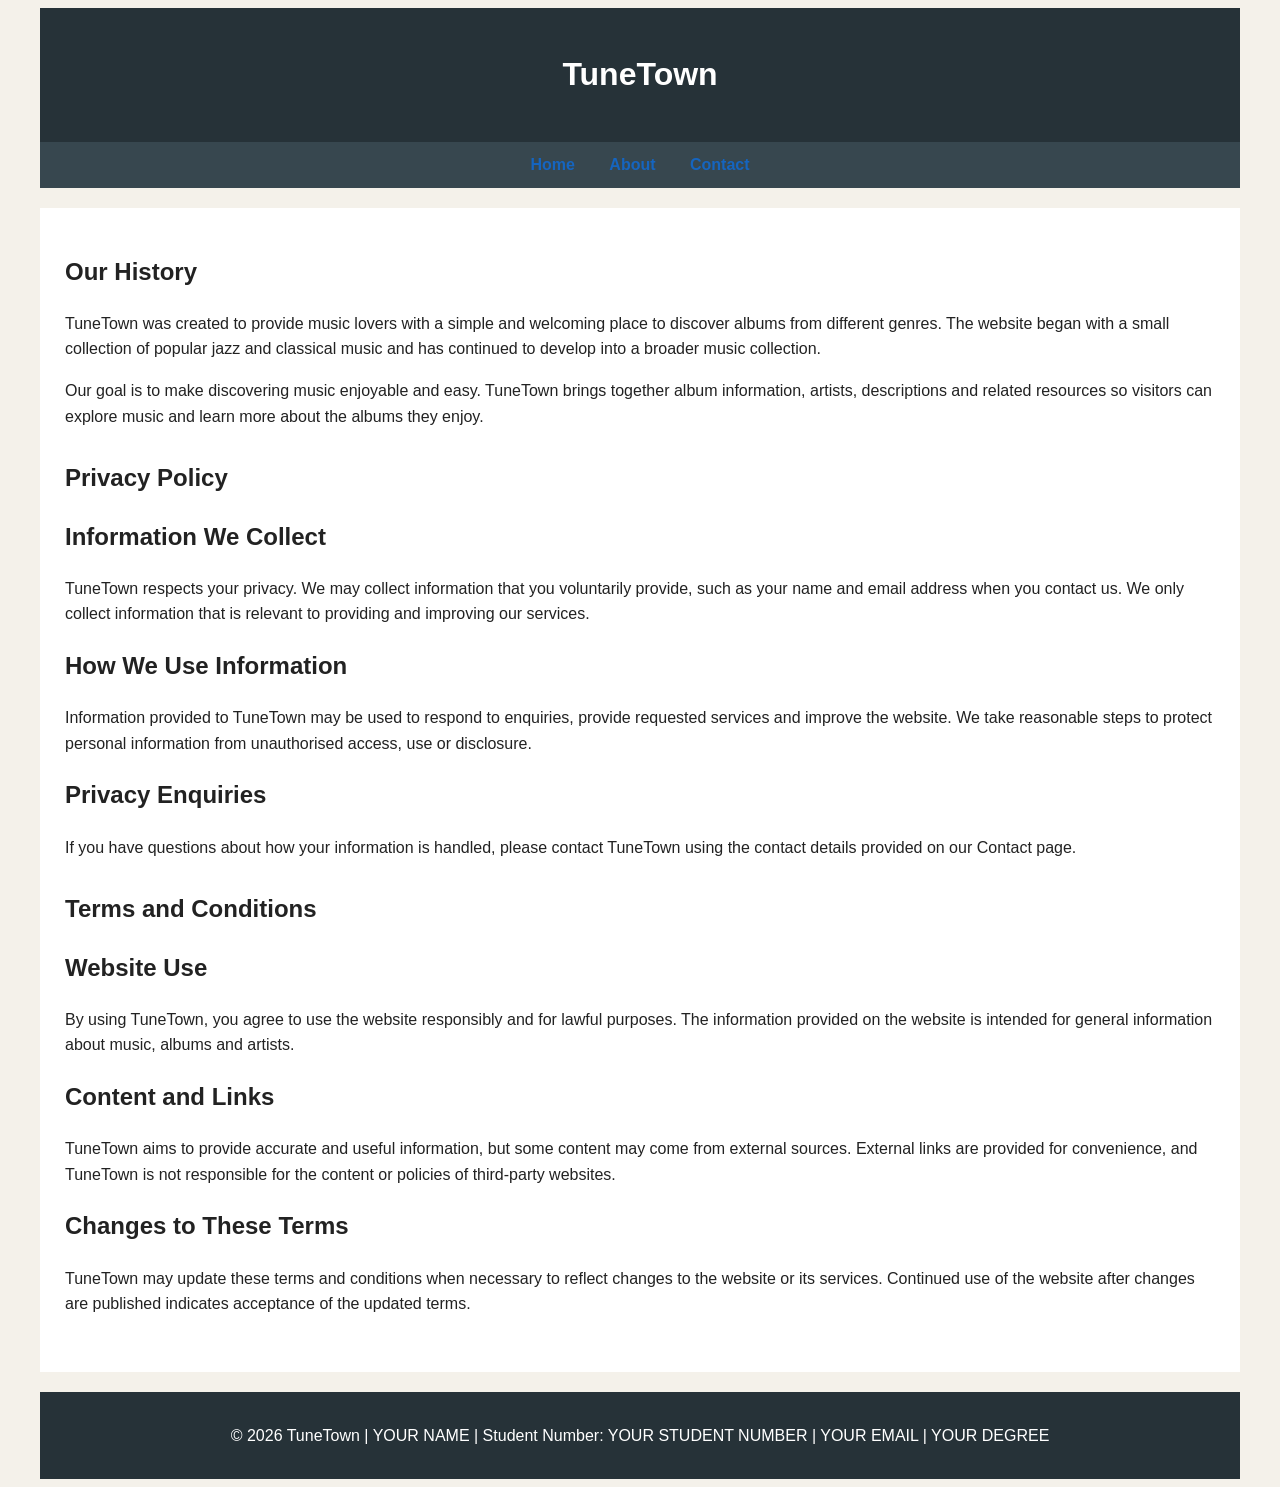
<file: about.html>
<!-- File: about.html
     Name: Quoc Bao Vu
     Date: 30/09/2026
-->
<!DOCTYPE html>
<html lang="en">

<head>
    <meta charset="UTF-8">
    <meta name="viewport" content="width=device-width, initial-scale=1.0">
    <title>TuneTown - About Us</title>
    <link rel="stylesheet" href="style.css">
</head>

<body>

    <!-- Site header and navigation -->
    <header>
        <h1>TuneTown</h1>
    </header>

    <nav>
        <ul>
            <li><a href="index.html">Home</a></li>
            <li><a href="about.html">About</a></li>
            <li><a href="contact.html">Contact</a></li>
        </ul>
    </nav>

    <main>

        <!-- History section -->
        <section>
            <h1>Our History</h1>

            <p>
                TuneTown was created to provide music lovers with a simple
                and welcoming place to discover albums from different genres.
                The website began with a small collection of popular jazz
                and classical music and has continued to develop into a
                broader music collection.
            </p>

            <p>
                Our goal is to make discovering music enjoyable and easy.
                TuneTown brings together album information, artists,
                descriptions and related resources so visitors can explore
                music and learn more about the albums they enjoy.
            </p>
        </section>

        <!-- Privacy policy section -->
        <section>
            <h1>Privacy Policy</h1>

            <h2>Information We Collect</h2>

            <p>
                TuneTown respects your privacy. We may collect information
                that you voluntarily provide, such as your name and email
                address when you contact us. We only collect information
                that is relevant to providing and improving our services.
            </p>

            <h2>How We Use Information</h2>

            <p>
                Information provided to TuneTown may be used to respond to
                enquiries, provide requested services and improve the
                website. We take reasonable steps to protect personal
                information from unauthorised access, use or disclosure.
            </p>

            <h2>Privacy Enquiries</h2>

            <p>
                If you have questions about how your information is handled,
                please contact TuneTown using the contact details provided
                on our Contact page.
            </p>
        </section>

        <!-- Terms and conditions section -->
        <section>
            <h1>Terms and Conditions</h1>

            <h2>Website Use</h2>

            <p>
                By using TuneTown, you agree to use the website responsibly
                and for lawful purposes. The information provided on the
                website is intended for general information about music,
                albums and artists.
            </p>

            <h2>Content and Links</h2>

            <p>
                TuneTown aims to provide accurate and useful information,
                but some content may come from external sources. External
                links are provided for convenience, and TuneTown is not
                responsible for the content or policies of third-party
                websites.
            </p>

            <h2>Changes to These Terms</h2>

            <p>
                TuneTown may update these terms and conditions when necessary
                to reflect changes to the website or its services. Continued
                use of the website after changes are published indicates
                acceptance of the updated terms.
            </p>
        </section>

    </main>

    <!-- Copyright and student information -->
    <footer>
        <p>
            &copy; 2026 TuneTown | YOUR NAME | Student Number: YOUR STUDENT NUMBER |
            YOUR EMAIL | YOUR DEGREE
        </p>
    </footer>

</body>

</html>
</file>
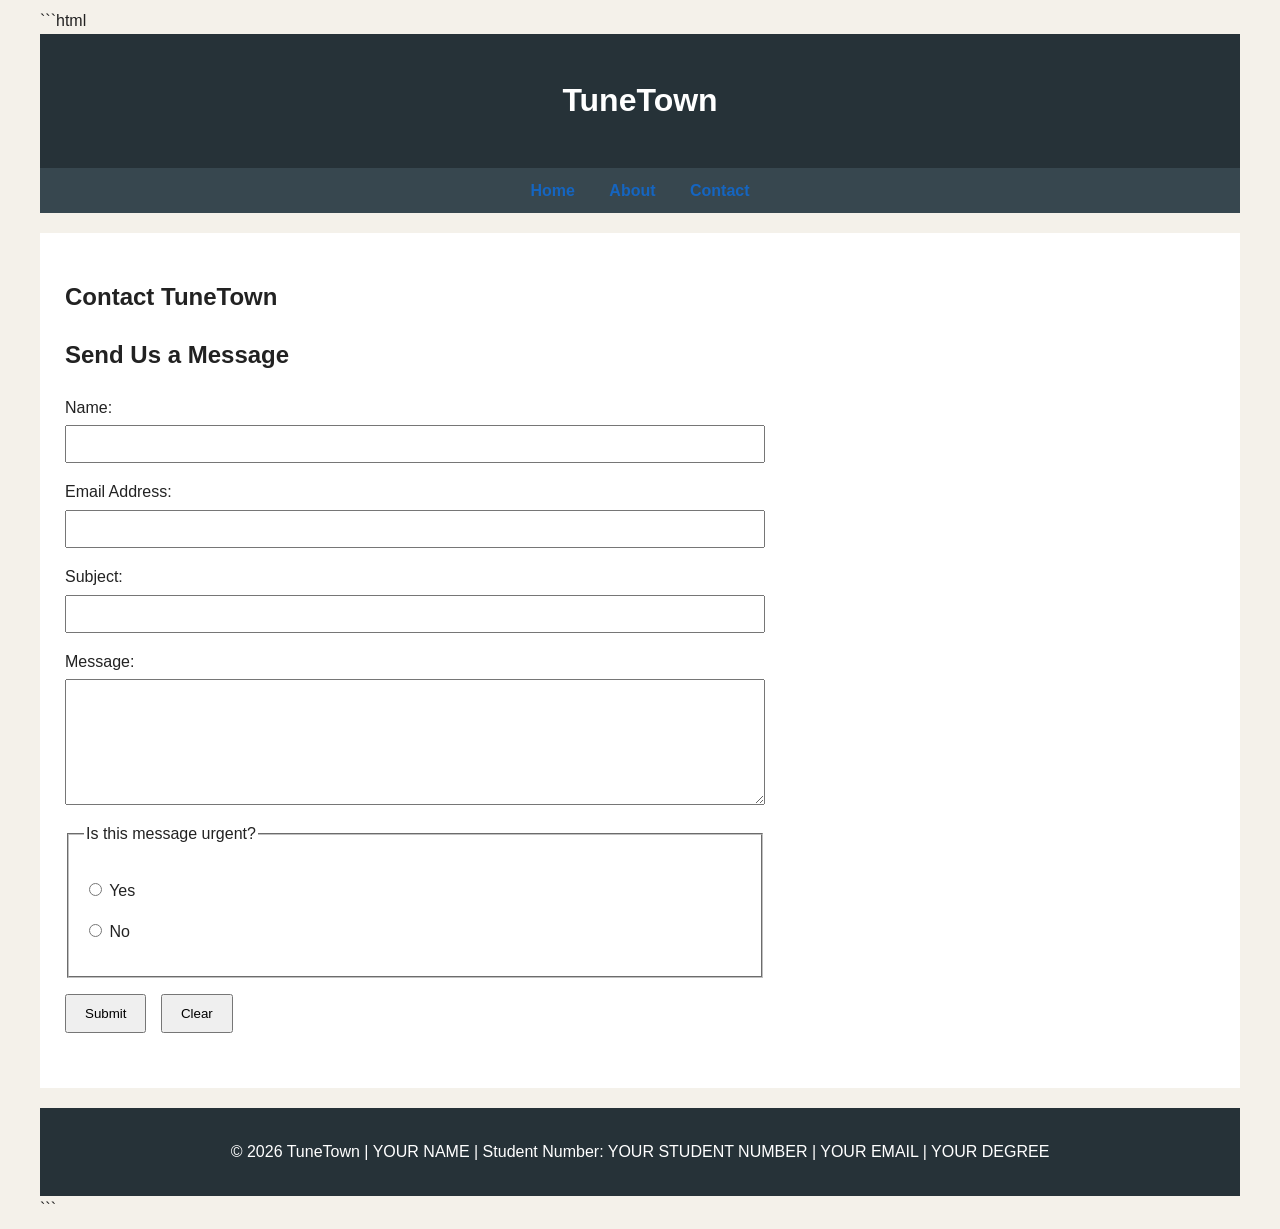
<file: contact.html>
```html
<!-- File: contact.html
     Name: YOUR NAME
     Date: 30/09/2026
-->
<!DOCTYPE html>
<html lang="en">

<head>
    <meta charset="UTF-8">
    <meta name="viewport" content="width=device-width, initial-scale=1.0">
    <title>TuneTown - Contact</title>
    <link rel="stylesheet" href="style.css">
</head>

<body>

    <!-- Site header and navigation -->
    <header>
        <h1>TuneTown</h1>
    </header>

    <nav>
        <ul>
            <li><a href="index.html">Home</a></li>
            <li><a href="about.html">About</a></li>
            <li><a href="contact.html">Contact</a></li>
        </ul>
    </nav>

    <main>

        <!-- Contact form section -->
        <section>
            <h1>Contact TuneTown</h1>

            <h2>Send Us a Message</h2>

            <form action="https://jkorpela.fi/cgi-bin/echo.cgi" method="post">

                <p>
                    <label for="name">Name:</label>
                    <input type="text" id="name" name="name" required>
                </p>

                <p>
                    <label for="email">Email Address:</label>
                    <input type="email" id="email" name="email" required>
                </p>

                <p>
                    <label for="subject">Subject:</label>
                    <input type="text" id="subject" name="subject" required>
                </p>

                <p>
                    <label for="message">Message:</label>
                    <textarea id="message" name="message" rows="6" cols="40" required></textarea>
                </p>

                <fieldset>
                    <legend>Is this message urgent?</legend>

                    <p>
                        <input type="radio" id="urgent-yes" name="urgent" value="yes" required>
                        <label for="urgent-yes">Yes</label>
                    </p>

                    <p>
                        <input type="radio" id="urgent-no" name="urgent" value="no" required>
                        <label for="urgent-no">No</label>
                    </p>
                </fieldset>

                <p>
                    <button type="submit">Submit</button>
                    <button type="reset">Clear</button>
                </p>

            </form>
        </section>

    </main>

    <!-- Copyright and student information -->
    <footer>
        <p>
            &copy; 2026 TuneTown | YOUR NAME | Student Number: YOUR STUDENT NUMBER |
            YOUR EMAIL | YOUR DEGREE
        </p>
    </footer>

</body>

</html>
```
</file>
<file: style.css>
/* External stylesheet for all TuneTown webpages */

/* General page styling */
body {
    margin-left: 40px;
    margin-right: 40px;
    font-family: Arial, Helvetica, sans-serif;
    line-height: 1.6;
    background-color: #f4f1ea;
    color: #222222;
}

/* Header styling */
header {
    background-color: #263238;
    color: white;
    padding: 20px;
    text-align: center;
}

/* Navigation styling */
nav {
    background-color: #37474f;
    padding: 10px;
}

nav ul {
    list-style-type: none;
    margin: 0;
    padding: 0;
    text-align: center;
}

nav li {
    display: inline;
    margin: 0 15px;
}

nav a {
    text-decoration: none;
    font-weight: bold;
}

/* Link states */
a:link {
    color: #1565c0;
}

a:visited {
    color: #7b1fa2;
}

a:hover {
    color: #d84315;
    font-style: italic;
}

a:active {
    color: #2e7d32;
}

/* Main content */
main {
    background-color: white;
    padding: 25px;
    margin-top: 20px;
    margin-bottom: 20px;
}

section {
    margin-bottom: 30px;
}

/* ID selector */
#featured-albums {
    border: 2px solid #37474f;
    padding: 20px;
}

/* Class selector */
.album-description {
    font-size: 1rem;
    color: #444444;
}

/* Div styling */
.album-highlight {
    background-color: #fff3cd;
    border-left: 5px solid #f0ad4e;
    padding: 15px;
    margin: 15px 0;
}

/* Span styling */
.music-highlight {
    color: #c62828;
    font-weight: bold;
}

/* Images */
img {
    max-width: 250px;
    height: auto;
    display: block;
    margin: 10px 0;
}

/* Form styling */
form {
    max-width: 700px;
}

input,
textarea {
    font-family: inherit;
    font-size: 1rem;
    padding: 8px;
    margin-top: 5px;
}

input[type="text"],
input[type="email"],
textarea {
    width: 100%;
    box-sizing: border-box;
}

fieldset {
    margin-top: 15px;
    padding: 15px;
}

button {
    padding: 10px 18px;
    margin-right: 10px;
    cursor: pointer;
}

/* Footer styling */
footer {
    background-color: #263238;
    color: white;
    text-align: center;
    padding: 15px;
    margin-top: 20px;
}
</file>
